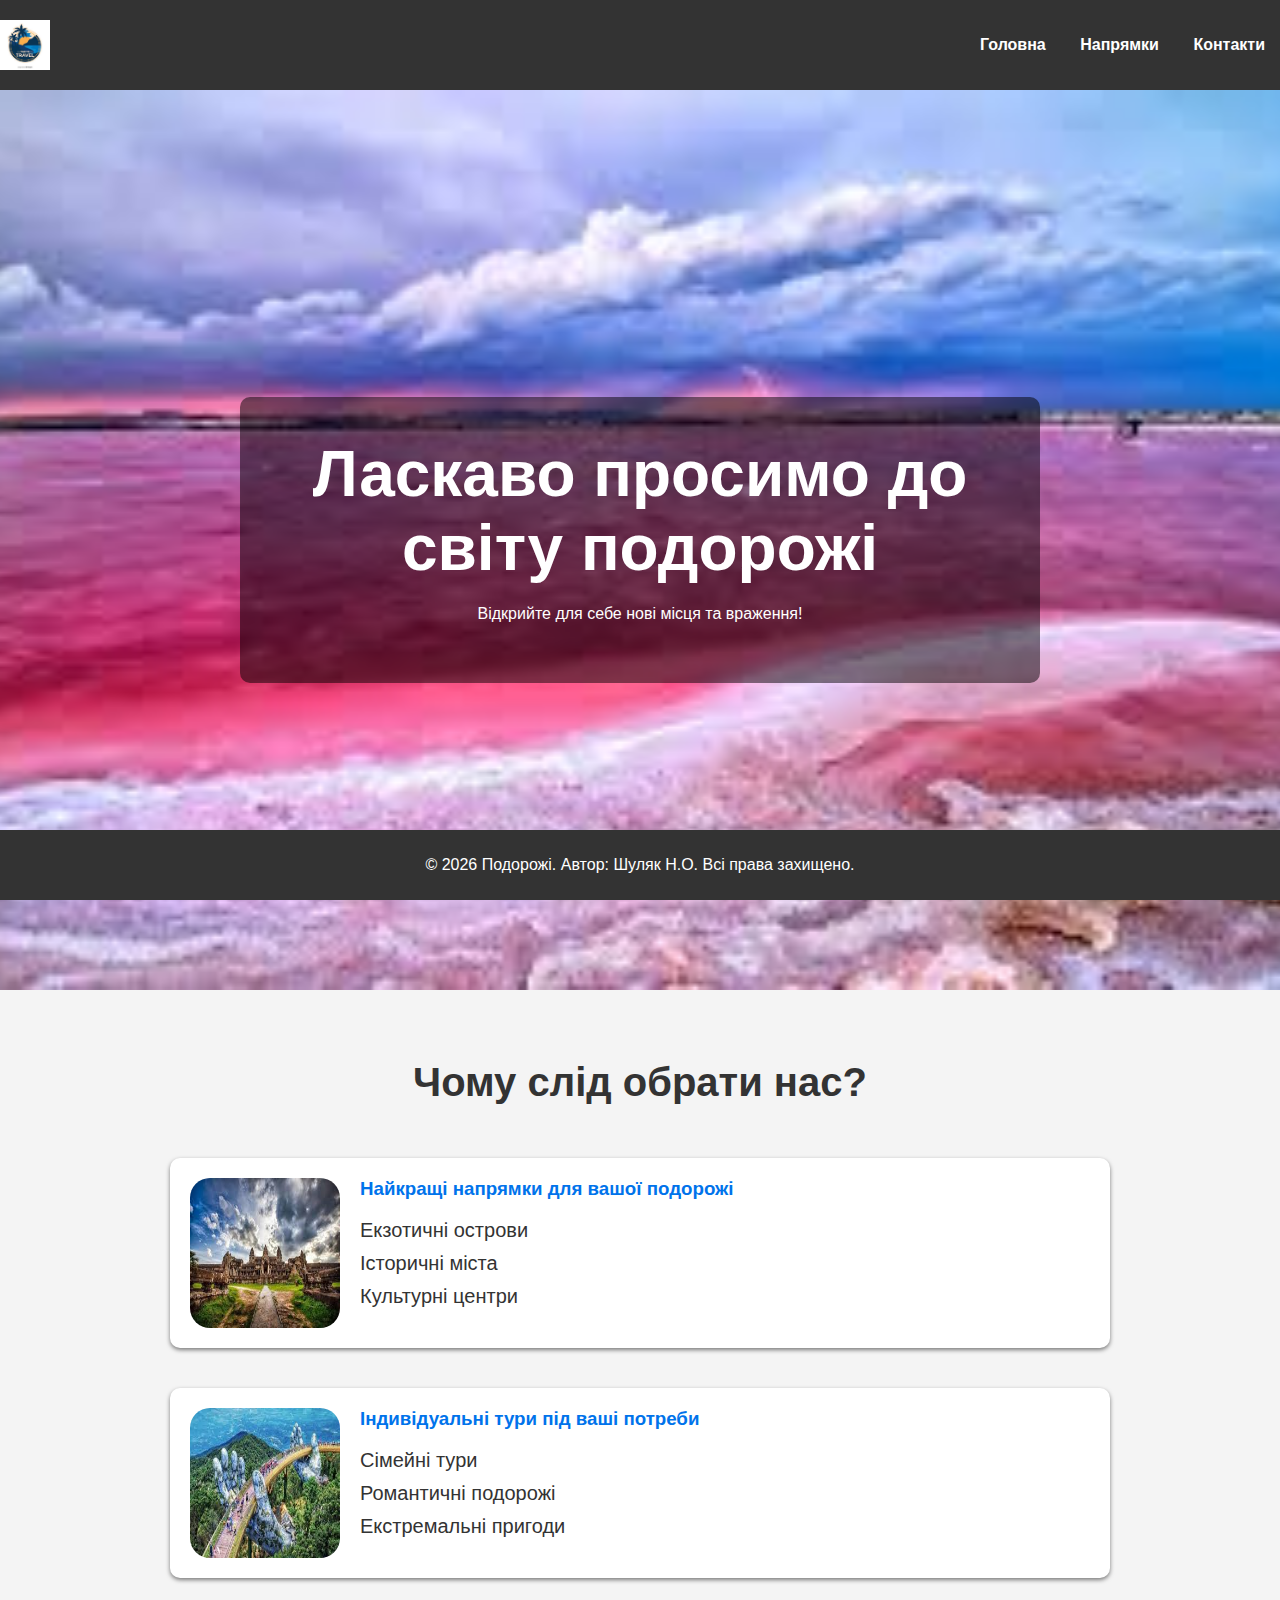
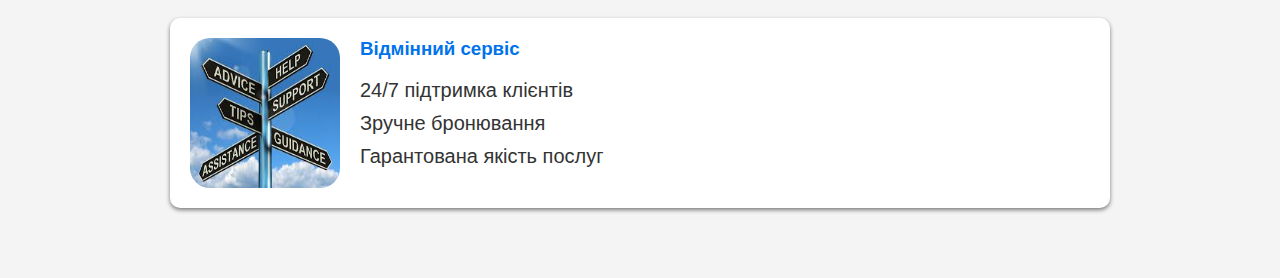
<file: index.html>
<!DOCTYPE html>
<html>
	<head>
		<meta charset="utf-8">
		<meta name="viewport" content="width=device-width, initial-scale=1">
		<title>Подорожі - Головна</title>
		<link rel="stylesheet" type="text/css" href="style.css">
	</head>
	<body>
		<header class="head">
			<img src="logo.jpeg" class="logo" alt="логотип">
			<nav class="menu">
				<ul class="menu-links">
					<li class="menu-item">
						<a href="index.html" class="menu-item-link">Головна</a>
					</li>
					<li class="menu-item">
						<a href="destinations.html"class="menu-item-link">Напрямки</a>
					</li>
					<li class="menu-item">
						<a href="contact.html"class="menu-item-link">Контакти</a>
					</li>
				</ul>
			</nav>
		</header>

		<section class="hero">
			<div class="hero-info">
				<h1 class="hero-title">Ласкаво просимо до світу подорожі</h1>
				<p class="hero-text">Відкрийте для себе нові місця та враження!</p>
			</div>
		</section>

		<section class="intro">
			<h2 class="into-title">Чому слід обрати нас?</h2>
			<div class="card">
				<img src="img1.jpeg" class="card-img" alt="Найкращі напрямки">
				<div class="card-content">
					<h3 class="card-title">Найкращі напрямки для вашої подорожі</h3>
					<ul class="card-list">
						<li class="card-list-item">Екзотичні острови</li>
						<li class="card-list-item">Історичні міста</li>
						<li class="card-list-item">Культурні центри</li>
					</ul>
				</div>
			</div>
			<div class="card">
				<img src="img2.jpeg" class="card-img" alt="Індивідуальні тури">
				<div class="card-content">
					<h3 class="card-title">Індивідуальні тури під ваші потреби</h3>
					<ul class="card-list">
						<li class="card-list-item">Сімейні тури</li>
						<li class="card-list-item">Романтичні подорожі</li>
						<li class="card-list-item">Екстремальні пригоди</li>
					</ul>
				</div>
			</div>
			<div class="card">
				<img src="img3.jpeg" class="card-img" alt="Сервіс">
				<div class="card-content">
					<h3 class="card-title">Відмінний сервіс</h3>
					<ul class="card-list">
						<li class="card-list-item">24/7 підтримка клієнтів</li>
						<li class="card-list-item">Зручне бронювання</li>
						<li class="card-list-item">Гарантована якість послуг</li>
					</ul>
				</div>
			</div>
		</section>

		<footer class="footer">
			<p class="footer-info">
				&copy; 2026 Подорожі. Автор: Шуляк Н.О. Всі права захищено.
			</p>
		</footer>

	</body>
</html>
</file>
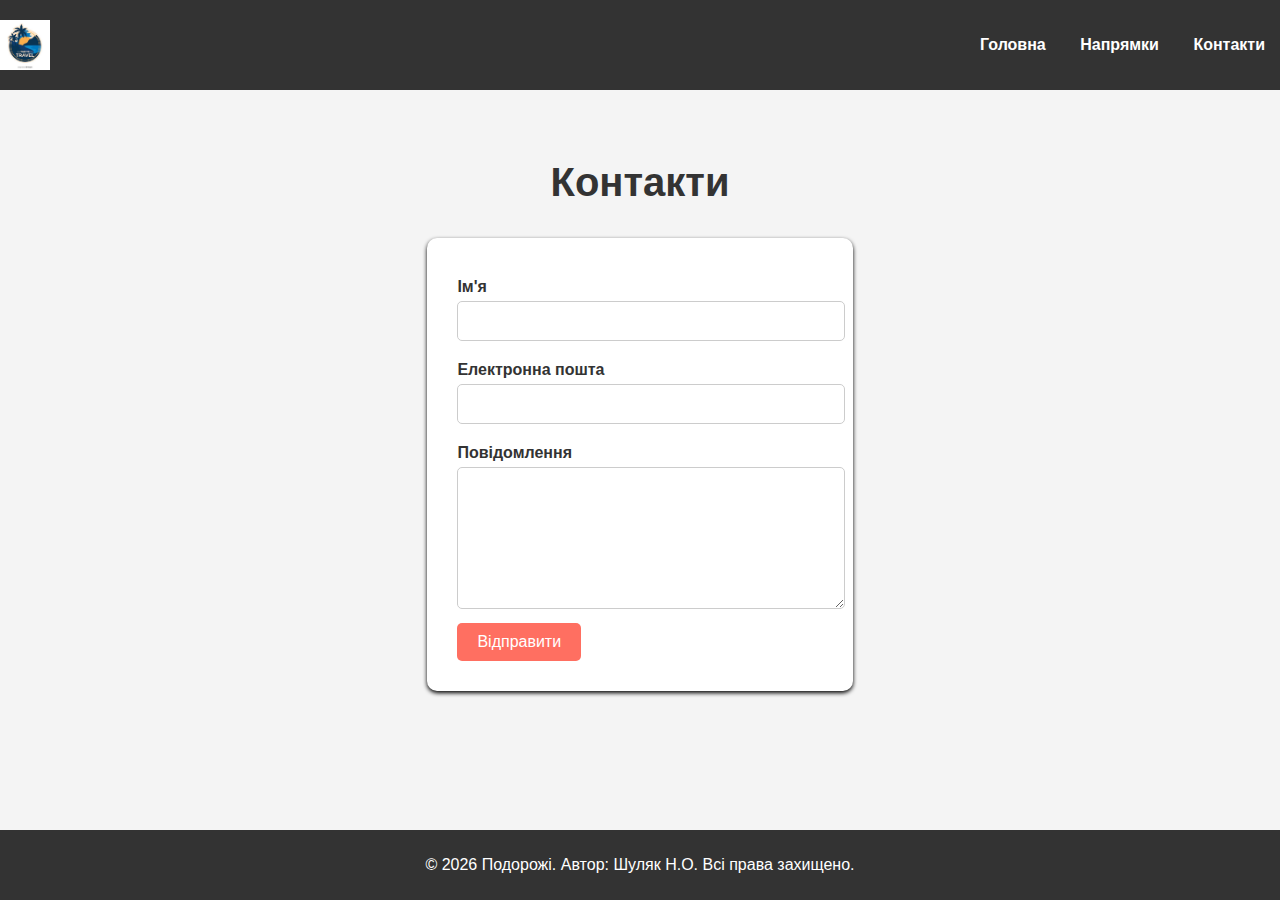
<file: contact.html>
<!DOCTYPE html>
<html>
	<head>
		<meta charset="utf-8">
		<meta name="viewport" content="width=device-width, initial-scale=1">
		<title>Подорожі - Головна</title>
		<link rel="stylesheet" type="text/css" href="style.css">
	</head>
	<body>
		<header class="head">
			<img src="logo.jpeg" class="logo" alt="логотип">
			<nav class="menu">
				<ul class="menu-links">
					<li class="menu-item">
						<a href="index.html" class="menu-item-link">Головна</a>
					</li>
					<li class="menu-item">
						<a href="destinations.html"class="menu-item-link">Напрямки</a>
					</li>
					<li class="menu-item">
						<a href="contact.html"class="menu-item-link">Контакти</a>
					</li>
				</ul>
			</nav>
		</header>

		<section class="contact">
			<h2 class="contact-title">Контакти</h2>
			<form class="form">
				<label form="name" class="form-label">Ім'я</label>
				<input type="text" id="name" class="form-input">
				<label form="email" class="form-label">Електронна пошта</label>
				<input type="email" id="email" class="form-input">
				<label form="message" class="form-label">Повідомлення</label>
				<textarea id="message" class="form-textarea"></textarea>
				<button type="submit" class="form-button">Відправити</button>
			</form>
		</section>

		<footer class="footer">
			<p class="footer-info">
				&copy; 2026 Подорожі. Автор: Шуляк Н.О. Всі права захищено.
			</p>
		</footer>

	</body>
</html>
</file>
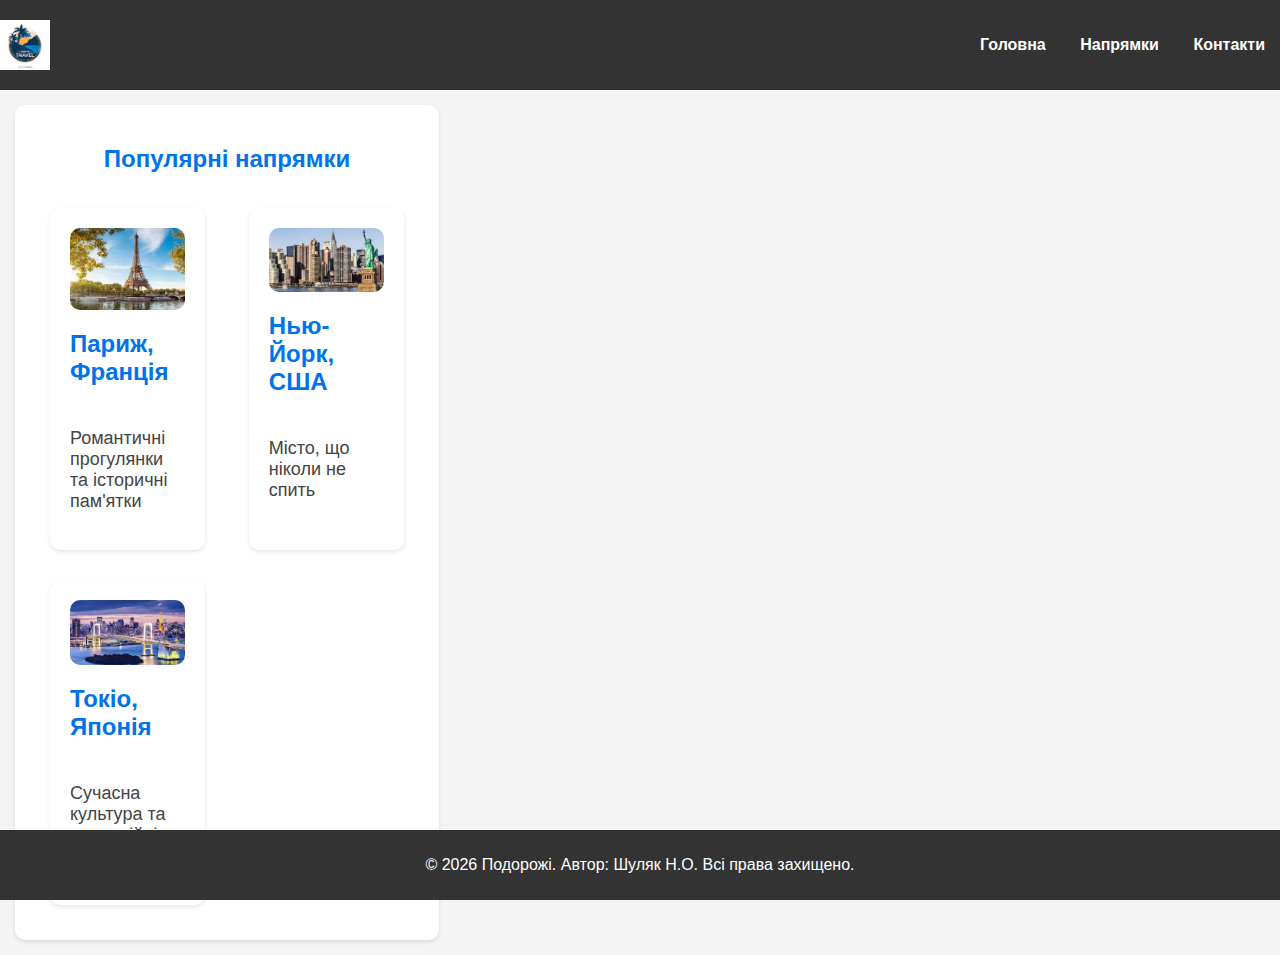
<file: destinations.html>
<!DOCTYPE html>
<html>
	<head>
		<meta charset="utf-8">
		<meta name="viewport" content="width=device-width, initial-scale=1">
		<title>Подорожі - Напрямки</title>
		<link rel="stylesheet" type="text/css" href="style.css">
	</head>
	<body>
		<header class="head">
			<img src="logo.jpeg" class="logo" alt="логотип">
			<nav class="menu">
				<ul class="menu-links">
					<li class="menu-item">
						<a href="index.html" class="menu-item-link">Головна</a>
					</li>
					<li class="menu-item">
						<a href="destination.html"class="menu-item-link">Напрямки</a>
					</li>
					<li class="menu-item">
						<a href="contact.html"class="menu-item-link">Контакти</a>
					</li>
				</ul>
			</nav>
		</header>

		<section class="destinations">
			<h2 class="destinations-title">Популярні напрямки</h2>
			<div class="destinations-container">
				<div class="destinations">
					<img src="paris.jpeg" class="destinations-img" alt="Париж">
					<h3 class="destinations-title">Париж, Франція</h3>
					<p class="destinations-text">Романтичні прогулянки та історичні пам'ятки</p>
				</div>
				<div class="destinations">
					<img src="newyork.jpeg" class="destinations-img" alt="Нью-Йорк">
					<h3 class="destinations-title">Нью-Йорк, США</h3>
					<p class="destinations-text">Місто, що ніколи не спить</p>
				</div>
				<div class="destinations">
					<img src="tokio.jpeg" class="destinations-img" alt="Токіо">
					<h3 class="destinations-title">Токіо, Японія</h3>
					<p class="destinations-text">Сучасна культура та традиційні цінності</p>
				</div>
			</div>
		</section>

		<footer class="footer">
			<p class="footer-info">
				&copy; 2026 Подорожі. Автор: Шуляк Н.О. Всі права захищено.
			</p>
		</footer>

	</body>
</html>
</file>
<file: style.css>
body{
	margin: 0;
	padding: 0;
	font-family: Arial, sans-serif;
	color: #333;
	background-color: #f4f4f4;
}
.head{
	display: flex;
	justify-content: space-between;
	align-items: center;
	background-color: #333;
	color: #fff;
	padding: 20px 0;
}
.logo{
	width: 50px;
}
.menu-links{
	margin: 0;
	padding: 0;
	list-style: none;
}
.menu-item{
	display: inline;
	margin: 0 15px;
}
.section-main-title{
	margin-top: 40px;
	margin-bottom: 20px;
	color: #fff;
	font-family: "Lora" serif;
	font-size: 55px;
	font-weight: bold;
}
.section-main-subtitle{
	margin-bottom: 40px;
	color: #fff;
	font-size: 22px;
}
.section-main-button{
	background-color: #8fbc8f;
	border: none;
	border-radius: 25px;
	color: #fff;
	font-weight: bold;
	text-transform: uppercase;
	padding: 12px 30px;
	cursor: pointer;
}
.menu-item-link{
	color: white;
	text-decoration: none;
	font-weight: bold;
}
.menu-item-link:hover{
	color: red;
}
.hero{
	display: flex;
	align-items: center;
	justify-content: center;
	text-align: center;
	background: url(homeback.jpeg) no-repeat center center / cover;
	height: 100vh;
	color: white;
}
.hero-info{
	background-color: rgba(0, 0, 0, 0.5);
	padding: 40px;
	border-radius: 10px;
	width: 720px;
}
.hero-title{
	font-size: 64px;
	margin: 0;
}
.hero-text{
	font-size: 24;
	margin: 20px 0;
}
.intro,
.destinations,
.contact{
	display: flex;
	flex-direction: column;
	align-items: center;
	padding: 50px 20px;
}
.into-title,
.destinations-title,
.contact-title{
	font-size: 40px;
	color: #333;
	margin-top: 20px;
}
.card{
	display: flex;
	flex-direction: row;
	margin: 20px 0;
	padding: 20px;
	width: 900px;
	background-color: white;
	border-radius: 10px;
	box-shadow: 0 2px 4px rgba(0, 0, 0, 0.5);
}
.card-img{
	width: 150px;
	height: 150px;
	border-radius: 20px;
	margin-right: 20px;
}
.card-content{
	text-align: left;
}
.card-title{
	margin-top: 0;
	color: #0073eb;
}
.card-list{
	padding: 0;
	list-style: none;
}
.card-list-item{
	margin: 10px 0;
	font-size: 20px;
}
.footer{
	padding: 10px 0;
	background-color: #333;
	color: white;
	text-align: center;
	position: fixed;
	bottom: 0;
	width: 100%;
}
.destinations-container{
	display: flex;
	justify-content: space-between;
	flex-wrap: wrap;
}
.destinations{
	background-color: #fff;
	border-radius: 10px;
	padding: 20px;
	width: 30%;
	margin: 15px;
	box-shadow: 0 2px 4px rgba(0, 0, 0, 0.1);
}
.destinations:hover{
	box-shadow: 0 2px 4px rgba(0, 0, 0, 0.5);
}
.destinations-img{
	width: 100%;
	border-radius: 10px;
}
.destinations-title{
	font-size: 24px;
	color: #0073eb;
}
.destinations-text{
	font-size: 18px;
	color: #444;
}
.form{
	background-color: #fff;
	padding: 30px;
	border-radius: 10px;
	box-shadow: 0 2px 4px rgba(0, 0, 0, 1.0);
	max-width: 600px;
}
.form-label{
	display: block;
	font-weight: bold;
	margin: 10px 0 5px 0;
}
.form-input,
.form-textarea{
	width: 100%;
	margin-bottom: 10px;
	padding: 10px;
	border: 1px solid #ccc;
	border-radius: 5px;
	font-size: 16px;
}
.form-textarea{
	min-height: 120px;
	resize: vertical;
}
.form-button{
	padding: 10px 20px;
	border: none;
	border-radius: 5px;
	background-color: #ff6f61;
	color: #fff;
	font-size: 16px;
	cursor: pointer;
}
.form-button:hover{
	background-color: #e55a50;
}
</file>
